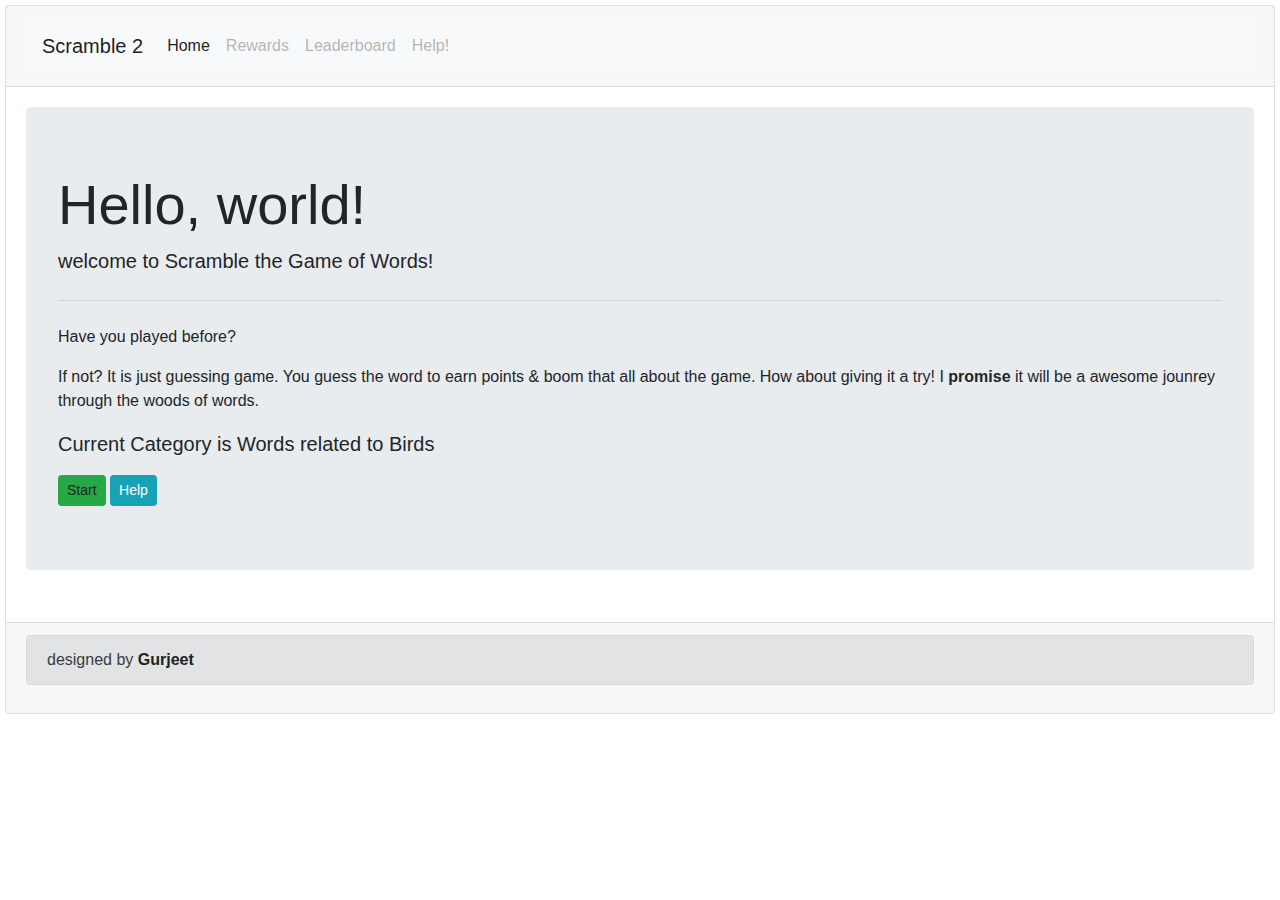
<file: index.html>
<!DOCTYPE html>
<html lang="en">

<head>
    <meta charset="UTF-8">
    <title>Scramble 2 by Gurjeet Designs</title>
    <link rel="stylesheet" href="https://stackpath.bootstrapcdn.com/bootstrap/4.4.1/css/bootstrap.min.css" integrity="sha384-Vkoo8x4CGsO3+Hhxv8T/Q5PaXtkKtu6ug5TOeNV6gBiFeWPGFN9MuhOf23Q9Ifjh" crossorigin="anonymous">
    <link rel="stylesheet" href="main.css">
</head>

<body>
    <div id="app">

        <div class="card">
            <div class="card-header">
                <nav class="navbar navbar-expand-lg navbar-light bg-light">
                    <a class="navbar-brand" href="#">Scramble 2</a>
                    <button class="navbar-toggler" type="button" data-toggle="collapse" data-target="#navbarNavAltMarkup" aria-controls="navbarNavAltMarkup" aria-expanded="false" aria-label="Toggle navigation">
                        <span class="navbar-toggler-icon"></span>
                </button>
                    <div class="collapse navbar-collapse" id="navbarNavAltMarkup">
                        <div class="navbar-nav">
                            <a class="nav-item nav-link active" href="index.html">Home <span class="sr-only">(current)</span></a>
                            <a class="nav-item nav-link disabled" href="#">Rewards</a>
                            <a class="nav-item nav-link disabled" href="login.html">Leaderboard</a>
                            <a class="nav-item nav-link disabled" href="#" tabindex="-1" aria-disabled="true">Help!</a>
                        </div>
                    </div>
                </nav>
            </div>
            <div class="card-body" id="gameArea">
                <div class="jumbotron">
                    <h1 class="display-4">Hello, world!</h1>
                    <p class="lead">welcome to Scramble the Game of Words!</p>
                    <hr class="my-4">
                    <p>Have you played before?</p>
                    <p>If not? It is just guessing game. You guess the word to earn points & boom that all about the game. How about giving it a try! I <span class="alert-link">promise</span> it will be a awesome jounrey through the woods of words.</p>
                    <p class="lead">Current Category is Words related to Birds</p>
                    <a class="btn btn-success btn-sm" onclick="game()" role="button">Start</a>
                    <a class="btn btn-info btn-sm" href="help.html" role="button">Help</a>

                </div>
            </div>


            <div class="card-footer">
                <div class="alert alert-secondary" role="alert">
                    designed by <a href="tel:+1-819-775-5334" class="alert-link">Gurjeet</a>
                </div>
            </div>
        </div>



    </div>
    <script src="https://code.jquery.com/jquery-3.4.1.slim.min.js" integrity="sha384-J6qa4849blE2+poT4WnyKhv5vZF5SrPo0iEjwBvKU7imGFAV0wwj1yYfoRSJoZ+n" crossorigin="anonymous"></script>
    <script src="https://cdn.jsdelivr.net/npm/popper.js@1.16.0/dist/umd/popper.min.js" integrity="sha384-Q6E9RHvbIyZFJoft+2mJbHaEWldlvI9IOYy5n3zV9zzTtmI3UksdQRVvoxMfooAo" crossorigin="anonymous"></script>
    <script src="https://stackpath.bootstrapcdn.com/bootstrap/4.4.1/js/bootstrap.min.js" integrity="sha384-wfSDF2E50Y2D1uUdj0O3uMBJnjuUD4Ih7YwaYd1iqfktj0Uod8GCExl3Og8ifwB6" crossorigin="anonymous"></script>
    <script src="index.js"></script>
</body>

</html>
</file>
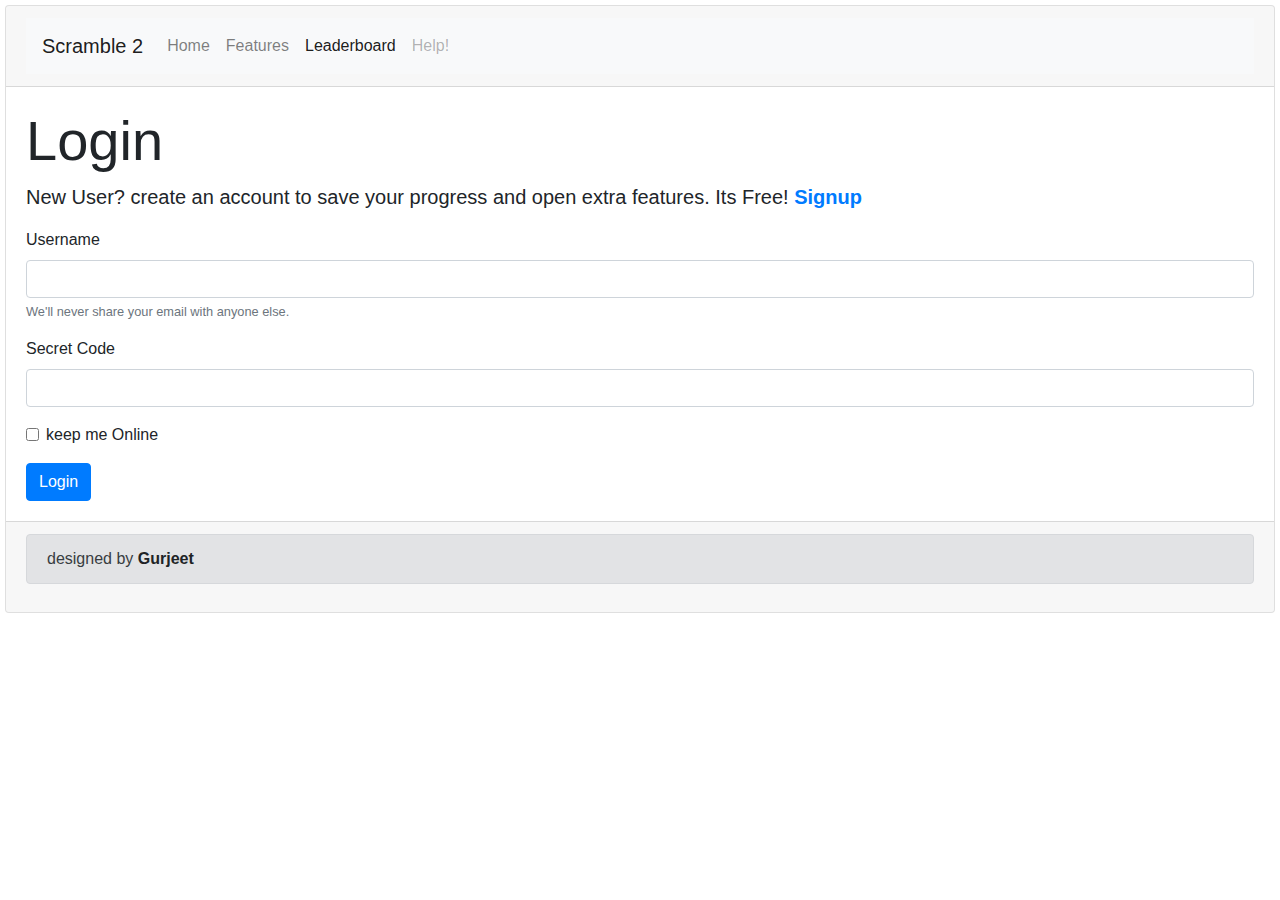
<file: login.html>
<!DOCTYPE html>
<html lang="en">

<head>
    <meta charset="UTF-8">
    <title>Scramble 2 by Gurjeet Designs</title>
    <link rel="stylesheet" href="https://stackpath.bootstrapcdn.com/bootstrap/4.4.1/css/bootstrap.min.css" integrity="sha384-Vkoo8x4CGsO3+Hhxv8T/Q5PaXtkKtu6ug5TOeNV6gBiFeWPGFN9MuhOf23Q9Ifjh" crossorigin="anonymous">
    <link rel="stylesheet" href="main.css">
</head>

<body>
    <div id="app">

        <div class="card">
            <div class="card-header">
                <nav class="navbar navbar-expand-lg navbar-light bg-light">
                    <a class="navbar-brand" href="#">Scramble 2</a>
                    <button class="navbar-toggler" type="button" data-toggle="collapse" data-target="#navbarNavAltMarkup" aria-controls="navbarNavAltMarkup" aria-expanded="false" aria-label="Toggle navigation">
                        <span class="navbar-toggler-icon"></span>
                </button>
                    <div class="collapse navbar-collapse" id="navbarNavAltMarkup">
                        <div class="navbar-nav">
                            <a class="nav-item nav-link" href="index.html">Home </a>
                            <a class="nav-item nav-link" href="#">Features</a>
                            <a class="nav-item nav-link active" href="login.html">Leaderboard <span class="sr-only">(current)</span></a>
                            <a class="nav-item nav-link disabled" href="#" tabindex="-1" aria-disabled="true">Help!</a>
                        </div>
                    </div>
                </nav>
            </div>
            <div class="card-body">
                <!-- code starts here -->
                <h1 class="display-4">Login</h1>
                <p class="lead">New User? create an account to save your progress and open extra features. Its Free! <a href="register.html" class="alert-link">Signup</a></p>
                <form>
                    <div class="form-group">
                        <label for="exampleInputEmail1">Username</label>
                        <input type="email" class="form-control" id="exampleInputEmail1" aria-describedby="emailHelp">
                        <small id="emailHelp" class="form-text text-muted">We'll never share your email with anyone else.</small>
                    </div>
                    <div class="form-group">
                        <label for="exampleInputPassword1">Secret Code</label>
                        <input type="password" class="form-control" id="exampleInputPassword1">
                    </div>
                    <div class="form-group form-check">
                        <input type="checkbox" class="form-check-input" id="exampleCheck1">
                        <label class="form-check-label" for="exampleCheck1">keep me Online</label>
                    </div>
                    <button type="submit" class="btn btn-primary">Login</button>
                </form>
                <!-- code ends here -->
            </div>


            <div class="card-footer">
                <div class="alert alert-secondary" role="alert">
                    designed by <a href="#" class="alert-link">Gurjeet</a>
                </div>
            </div>
        </div>



    </div>
    <script src="https://code.jquery.com/jquery-3.4.1.slim.min.js" integrity="sha384-J6qa4849blE2+poT4WnyKhv5vZF5SrPo0iEjwBvKU7imGFAV0wwj1yYfoRSJoZ+n" crossorigin="anonymous"></script>
    <script src="https://cdn.jsdelivr.net/npm/popper.js@1.16.0/dist/umd/popper.min.js" integrity="sha384-Q6E9RHvbIyZFJoft+2mJbHaEWldlvI9IOYy5n3zV9zzTtmI3UksdQRVvoxMfooAo" crossorigin="anonymous"></script>
    <script src="https://stackpath.bootstrapcdn.com/bootstrap/4.4.1/js/bootstrap.min.js" integrity="sha384-wfSDF2E50Y2D1uUdj0O3uMBJnjuUD4Ih7YwaYd1iqfktj0Uod8GCExl3Og8ifwB6" crossorigin="anonymous"></script>
</body>

</html>
</file>
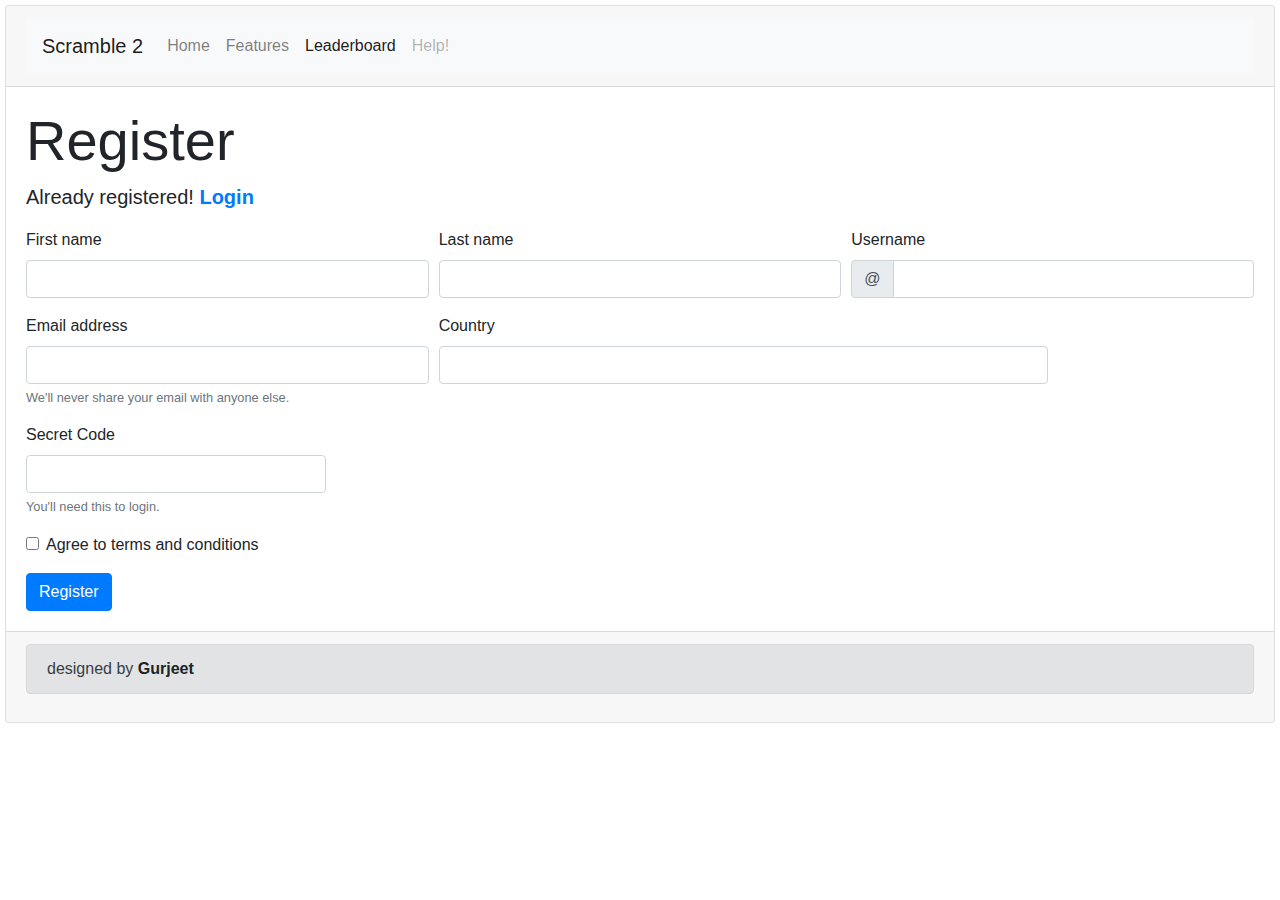
<file: register.html>
<!DOCTYPE html>
<html lang="en">

<head>
    <meta charset="UTF-8">
    <title>Scramble 2 by Gurjeet Designs</title>
    <link rel="stylesheet" href="https://stackpath.bootstrapcdn.com/bootstrap/4.4.1/css/bootstrap.min.css" integrity="sha384-Vkoo8x4CGsO3+Hhxv8T/Q5PaXtkKtu6ug5TOeNV6gBiFeWPGFN9MuhOf23Q9Ifjh" crossorigin="anonymous">
    <link rel="stylesheet" href="main.css">
</head>

<body>
    <div id="app">

        <div class="card">
            <div class="card-header">
                <nav class="navbar navbar-expand-lg navbar-light bg-light">
                    <a class="navbar-brand" href="#">Scramble 2</a>
                    <button class="navbar-toggler" type="button" data-toggle="collapse" data-target="#navbarNavAltMarkup" aria-controls="navbarNavAltMarkup" aria-expanded="false" aria-label="Toggle navigation">
                        <span class="navbar-toggler-icon"></span>
                </button>
                    <div class="collapse navbar-collapse" id="navbarNavAltMarkup">
                        <div class="navbar-nav">
                            <a class="nav-item nav-link" href="index.html">Home </a>
                            <a class="nav-item nav-link" href="#">Features</a>
                            <a class="nav-item nav-link active" href="login.html">Leaderboard <span class="sr-only">(current)</span></a>
                            <a class="nav-item nav-link disabled" href="#" tabindex="-1" aria-disabled="true">Help!</a>
                        </div>
                    </div>
                </nav>
            </div>
            <div class="card-body">
                <!-- code starts here -->
                <h1 class="display-4">Register</h1>
                <p class="lead">Already registered! <a href="login.html" class="alert-link">Login</a></p>
                <form>
                    <div class="form-row">
                        <div class="col-md-4 mb-3">
                            <label for="validationDefault01">First name</label>
                            <input type="text" class="form-control" id="validationDefault01" required>
                        </div>
                        <div class="col-md-4 mb-3">
                            <label for="validationDefault02">Last name</label>
                            <input type="text" class="form-control" id="validationDefault02" required>
                        </div>
                        <div class="col-md-4 mb-3">
                            <label for="validationDefaultUsername">Username</label>
                            <div class="input-group">
                                <div class="input-group-prepend">
                                    <span class="input-group-text" id="inputGroupPrepend2">@</span>
                                </div>
                                <input type="text" class="form-control" id="validationDefaultUsername" aria-describedby="inputGroupPrepend2" required>
                            </div>
                        </div>

                    </div>

                    <div class="form-row">
                        <div class="col-md-4 mb-3">
                            <label for="exampleInputEmail1">Email address</label>
                            <input type="email" class="form-control" id="exampleInputEmail1" aria-describedby="emailHelp">
                            <small id="emailHelp" class="form-text text-muted">We'll never share your email with anyone else.</small>
                        </div>
                        <div class="col-md-6 mb-3">
                            <label for="validationDefault03">Country</label>
                            <input type="text" class="form-control" id="validationDefault03" required>
                        </div>
                        <div class="col-md-3 mb-3">
                            <label for="validationDefault05">Secret Code</label>
                            <input type="text" class="form-control" id="validationDefault05" required>
                            <small id="validationDefault05" class="form-text text-muted">You'll need this to login.</small>
                        </div>
                    </div>
                    <div class="form-group">
                        <div class="form-check">
                            <input class="form-check-input" type="checkbox" value="" id="invalidCheck2" required>
                            <label class="form-check-label" for="invalidCheck2">
        Agree to terms and conditions
      </label>
                        </div>
                    </div>
                    <button class="btn btn-primary" type="submit">Register</button>
                </form>
                <!-- code ends here -->
            </div>


            <div class="card-footer">
                <div class="alert alert-secondary" role="alert">
                    designed by <a href="#" class="alert-link">Gurjeet</a>
                </div>
            </div>
        </div>



    </div>
    <script src="https://code.jquery.com/jquery-3.4.1.slim.min.js" integrity="sha384-J6qa4849blE2+poT4WnyKhv5vZF5SrPo0iEjwBvKU7imGFAV0wwj1yYfoRSJoZ+n" crossorigin="anonymous"></script>
    <script src="https://cdn.jsdelivr.net/npm/popper.js@1.16.0/dist/umd/popper.min.js" integrity="sha384-Q6E9RHvbIyZFJoft+2mJbHaEWldlvI9IOYy5n3zV9zzTtmI3UksdQRVvoxMfooAo" crossorigin="anonymous"></script>
    <script src="https://stackpath.bootstrapcdn.com/bootstrap/4.4.1/js/bootstrap.min.js" integrity="sha384-wfSDF2E50Y2D1uUdj0O3uMBJnjuUD4Ih7YwaYd1iqfktj0Uod8GCExl3Og8ifwB6" crossorigin="anonymous"></script>
</body>

</html>
</file>
<file: main.css>
#app {
    padding: 5px;
    overflow: hidden;
}
</file>
